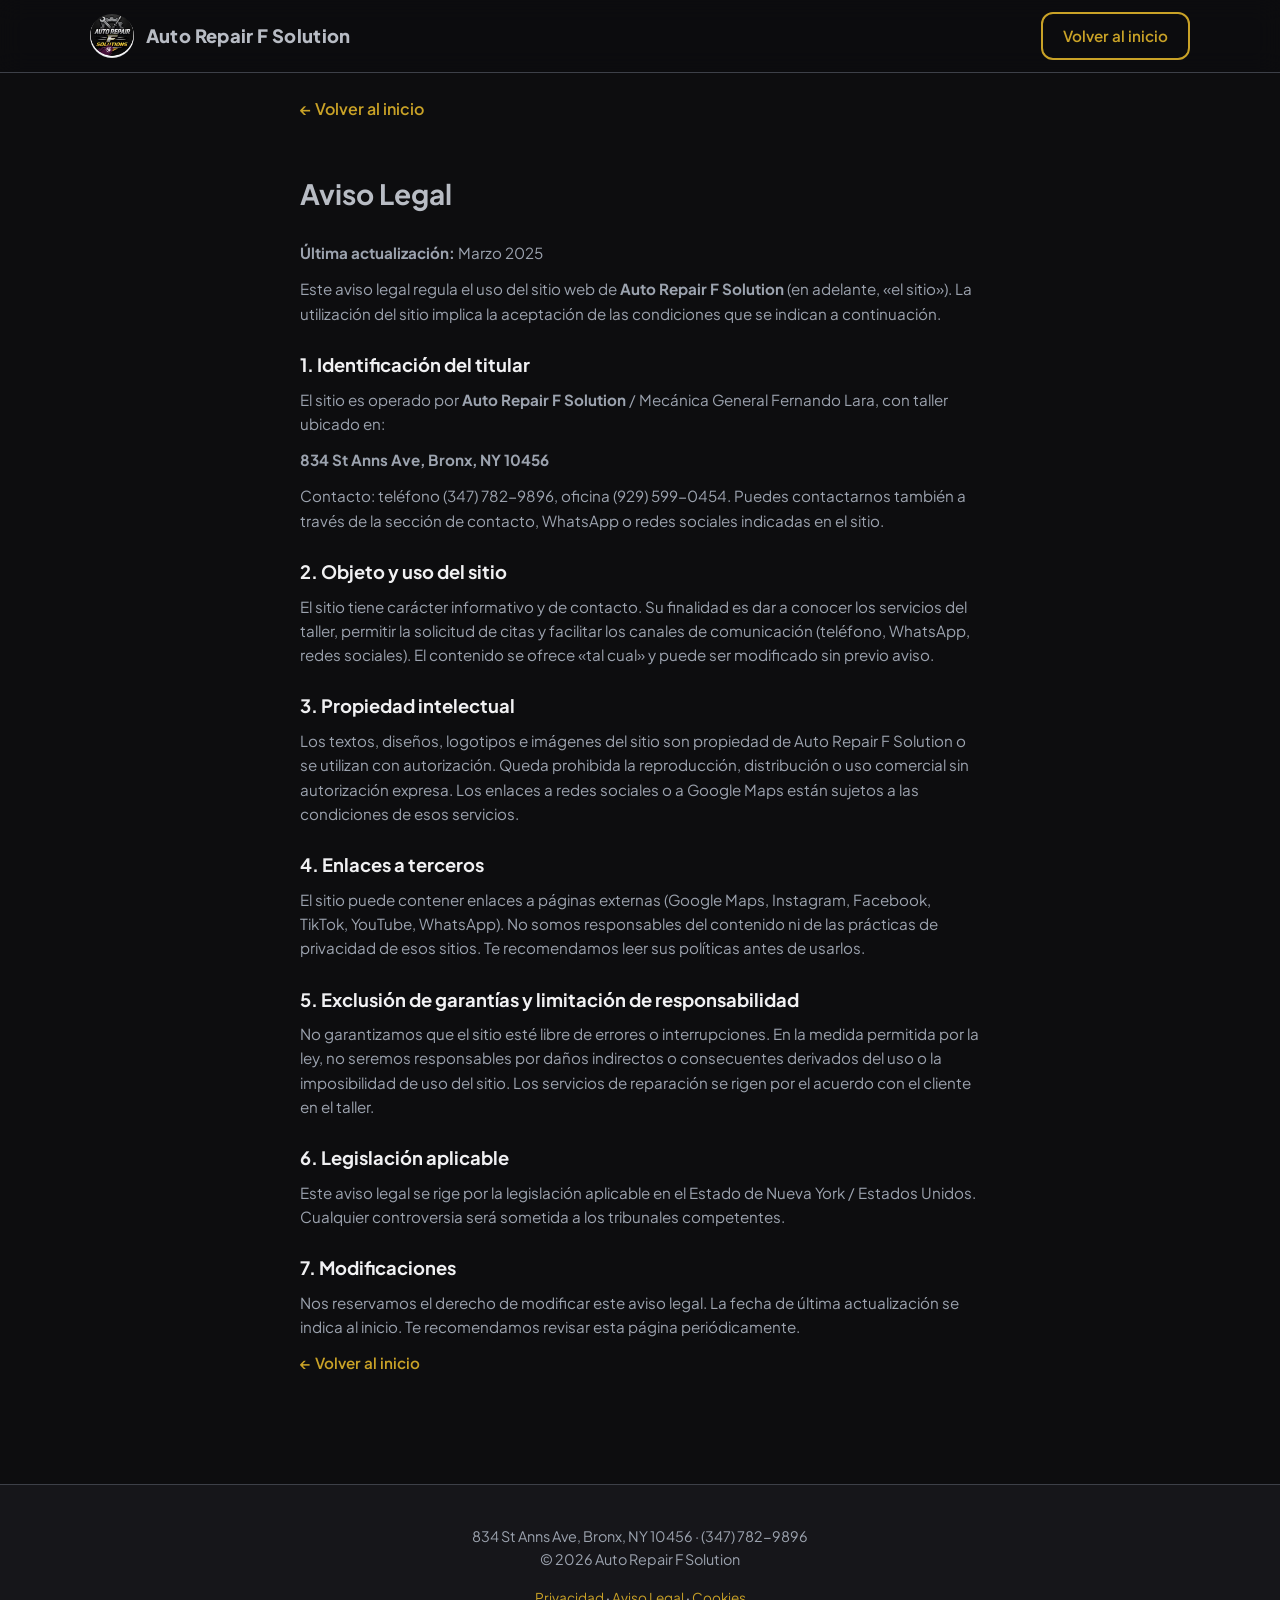
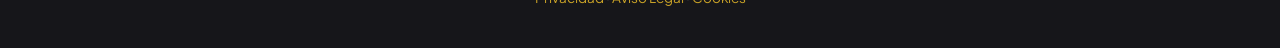
<file: aviso-legal.html>
<!DOCTYPE html>
<html lang="es">
<head>
  <meta charset="UTF-8" />
  <meta name="viewport" content="width=device-width, initial-scale=1.0" />
  <meta name="description" content="Aviso Legal - Auto Repair F Solution" />
  <title>Aviso Legal | Auto Repair F Solution</title>
  <link rel="preconnect" href="https://fonts.googleapis.com" />
  <link rel="preconnect" href="https://fonts.gstatic.com" crossorigin />
  <link href="https://fonts.googleapis.com/css2?family=Plus+Jakarta+Sans:wght@400;500;600;700&display=swap" rel="stylesheet" />
  <link rel="stylesheet" href="styles.css" />
  <style>
    .legal-page { padding: 6rem 0 4rem; }
    .legal-page .container { max-width: 720px; }
    .legal-page h1 { font-size: 1.75rem; margin-bottom: 1.5rem; color: var(--color-silver); }
    .legal-page h2 { font-size: 1.15rem; margin: 1.5rem 0 0.5rem; color: var(--color-text); }
    .legal-page p, .legal-page li { color: var(--color-text-muted); margin: 0 0 0.75rem; font-size: 0.95rem; }
    .legal-page ul { padding-left: 1.25rem; margin: 0 0 1rem; }
    .legal-page li { list-style: disc; }
    .legal-back { display: inline-flex; align-items: center; gap: 0.5rem; margin-bottom: 2rem; color: var(--color-primary); font-weight: 600; }
    .legal-back:hover { color: var(--color-primary-hover); }
  </style>
</head>
<body>
  <header class="header">
    <div class="container header-inner">
      <a href="index.html" class="logo">
        <img src="assets/logo.png" alt="" class="logo-img" onerror="this.style.display='none'" />
        <span class="logo-text">Auto Repair F Solution</span>
      </a>
      <a href="index.html" class="btn btn-outline">Volver al inicio</a>
    </div>
  </header>

  <main class="legal-page">
    <div class="container">
      <a href="index.html" class="legal-back">← Volver al inicio</a>
      <h1>Aviso Legal</h1>
      <p><strong>Última actualización:</strong> Marzo 2025</p>

      <p>Este aviso legal regula el uso del sitio web de <strong>Auto Repair F Solution</strong> (en adelante, «el sitio»). La utilización del sitio implica la aceptación de las condiciones que se indican a continuación.</p>

      <h2>1. Identificación del titular</h2>
      <p>El sitio es operado por <strong>Auto Repair F Solution</strong> / Mecánica General Fernando Lara, con taller ubicado en:</p>
      <p><strong>834 St Anns Ave, Bronx, NY 10456</strong></p>
      <p>Contacto: teléfono (347) 782-9896, oficina (929) 599-0454. Puedes contactarnos también a través de la sección de contacto, WhatsApp o redes sociales indicadas en el sitio.</p>

      <h2>2. Objeto y uso del sitio</h2>
      <p>El sitio tiene carácter informativo y de contacto. Su finalidad es dar a conocer los servicios del taller, permitir la solicitud de citas y facilitar los canales de comunicación (teléfono, WhatsApp, redes sociales). El contenido se ofrece «tal cual» y puede ser modificado sin previo aviso.</p>

      <h2>3. Propiedad intelectual</h2>
      <p>Los textos, diseños, logotipos e imágenes del sitio son propiedad de Auto Repair F Solution o se utilizan con autorización. Queda prohibida la reproducción, distribución o uso comercial sin autorización expresa. Los enlaces a redes sociales o a Google Maps están sujetos a las condiciones de esos servicios.</p>

      <h2>4. Enlaces a terceros</h2>
      <p>El sitio puede contener enlaces a páginas externas (Google Maps, Instagram, Facebook, TikTok, YouTube, WhatsApp). No somos responsables del contenido ni de las prácticas de privacidad de esos sitios. Te recomendamos leer sus políticas antes de usarlos.</p>

      <h2>5. Exclusión de garantías y limitación de responsabilidad</h2>
      <p>No garantizamos que el sitio esté libre de errores o interrupciones. En la medida permitida por la ley, no seremos responsables por daños indirectos o consecuentes derivados del uso o la imposibilidad de uso del sitio. Los servicios de reparación se rigen por el acuerdo con el cliente en el taller.</p>

      <h2>6. Legislación aplicable</h2>
      <p>Este aviso legal se rige por la legislación aplicable en el Estado de Nueva York / Estados Unidos. Cualquier controversia será sometida a los tribunales competentes.</p>

      <h2>7. Modificaciones</h2>
      <p>Nos reservamos el derecho de modificar este aviso legal. La fecha de última actualización se indica al inicio. Te recomendamos revisar esta página periódicamente.</p>

      <p><a href="index.html" class="legal-back">← Volver al inicio</a></p>
    </div>
  </main>

  <footer class="footer">
    <div class="container">
      <div class="footer-inner">
        <p class="footer-address">834 St Anns Ave, Bronx, NY 10456 · (347) 782-9896</p>
        <p class="footer-copy">© <span id="year"></span> Auto Repair F Solution</p>
        <p class="footer-legal-links">
          <a href="privacidad.html">Privacidad</a> ·
          <a href="aviso-legal.html">Aviso Legal</a> ·
          <a href="cookies.html">Cookies</a>
        </p>
      </div>
    </div>
  </footer>
  <script>document.getElementById('year').textContent = new Date().getFullYear();</script>
</body>
</html>
</file>
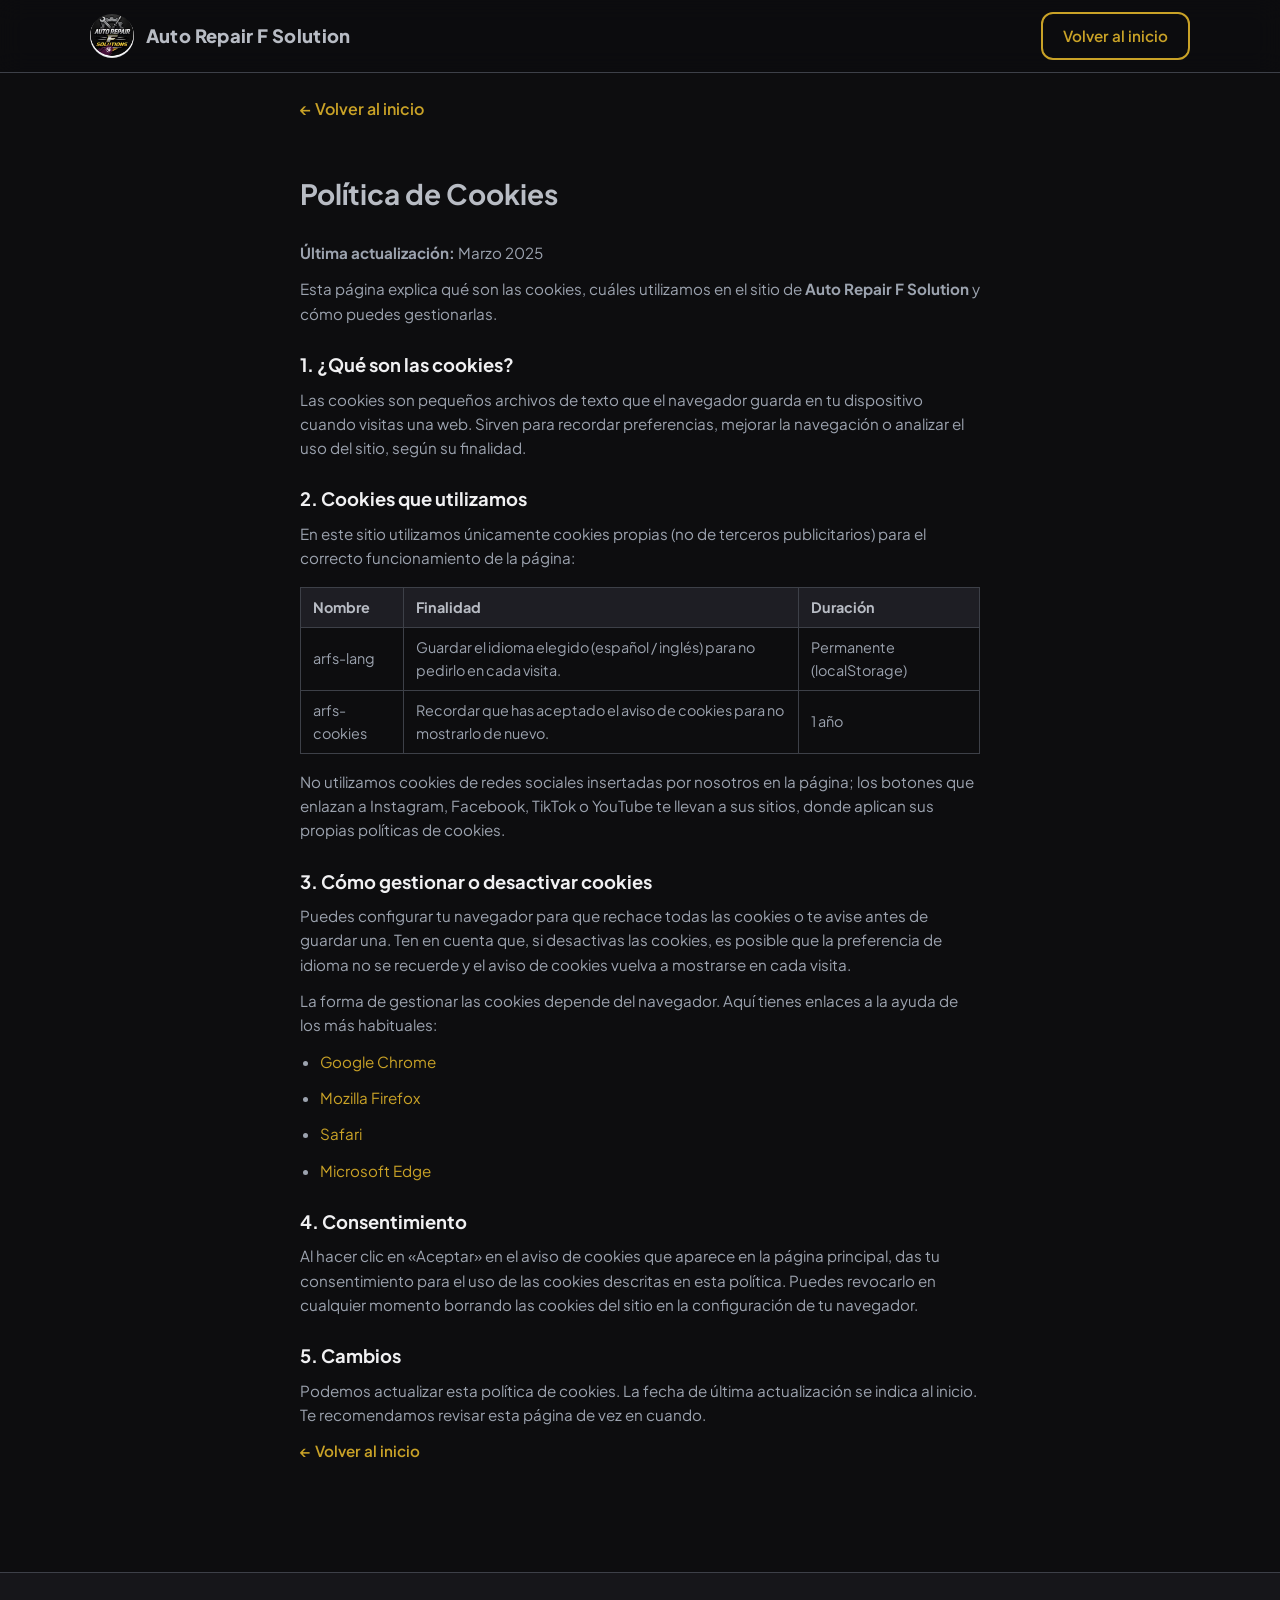
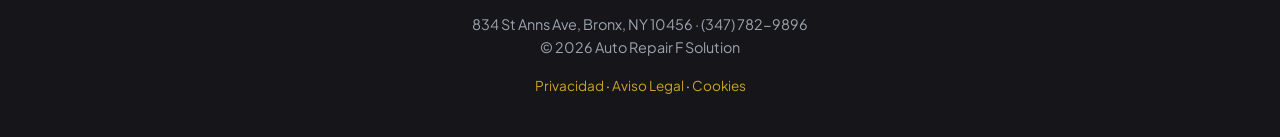
<file: cookies.html>
<!DOCTYPE html>
<html lang="es">
<head>
  <meta charset="UTF-8" />
  <meta name="viewport" content="width=device-width, initial-scale=1.0" />
  <meta name="description" content="Política de Cookies - Auto Repair F Solution" />
  <title>Política de Cookies | Auto Repair F Solution</title>
  <link rel="preconnect" href="https://fonts.googleapis.com" />
  <link rel="preconnect" href="https://fonts.gstatic.com" crossorigin />
  <link href="https://fonts.googleapis.com/css2?family=Plus+Jakarta+Sans:wght@400;500;600;700&display=swap" rel="stylesheet" />
  <link rel="stylesheet" href="styles.css" />
  <style>
    .legal-page { padding: 6rem 0 4rem; }
    .legal-page .container { max-width: 720px; }
    .legal-page h1 { font-size: 1.75rem; margin-bottom: 1.5rem; color: var(--color-silver); }
    .legal-page h2 { font-size: 1.15rem; margin: 1.5rem 0 0.5rem; color: var(--color-text); }
    .legal-page p, .legal-page li { color: var(--color-text-muted); margin: 0 0 0.75rem; font-size: 0.95rem; }
    .legal-page ul { padding-left: 1.25rem; margin: 0 0 1rem; }
    .legal-page li { list-style: disc; }
    .legal-back { display: inline-flex; align-items: center; gap: 0.5rem; margin-bottom: 2rem; color: var(--color-primary); font-weight: 600; }
    .legal-back:hover { color: var(--color-primary-hover); }
    .legal-page table { width: 100%; border-collapse: collapse; margin: 1rem 0; font-size: 0.9rem; }
    .legal-page th, .legal-page td { border: 1px solid var(--color-border); padding: 0.5rem 0.75rem; text-align: left; color: var(--color-text-muted); }
    .legal-page th { background: var(--color-surface-2); color: var(--color-silver); }
  </style>
</head>
<body>
  <header class="header">
    <div class="container header-inner">
      <a href="index.html" class="logo">
        <img src="assets/logo.png" alt="" class="logo-img" onerror="this.style.display='none'" />
        <span class="logo-text">Auto Repair F Solution</span>
      </a>
      <a href="index.html" class="btn btn-outline">Volver al inicio</a>
    </div>
  </header>

  <main class="legal-page">
    <div class="container">
      <a href="index.html" class="legal-back">← Volver al inicio</a>
      <h1>Política de Cookies</h1>
      <p><strong>Última actualización:</strong> Marzo 2025</p>

      <p>Esta página explica qué son las cookies, cuáles utilizamos en el sitio de <strong>Auto Repair F Solution</strong> y cómo puedes gestionarlas.</p>

      <h2>1. ¿Qué son las cookies?</h2>
      <p>Las cookies son pequeños archivos de texto que el navegador guarda en tu dispositivo cuando visitas una web. Sirven para recordar preferencias, mejorar la navegación o analizar el uso del sitio, según su finalidad.</p>

      <h2>2. Cookies que utilizamos</h2>
      <p>En este sitio utilizamos únicamente cookies propias (no de terceros publicitarios) para el correcto funcionamiento de la página:</p>

      <table>
        <thead>
          <tr>
            <th>Nombre</th>
            <th>Finalidad</th>
            <th>Duración</th>
          </tr>
        </thead>
        <tbody>
          <tr>
            <td>arfs-lang</td>
            <td>Guardar el idioma elegido (español / inglés) para no pedirlo en cada visita.</td>
            <td>Permanente (localStorage)</td>
          </tr>
          <tr>
            <td>arfs-cookies</td>
            <td>Recordar que has aceptado el aviso de cookies para no mostrarlo de nuevo.</td>
            <td>1 año</td>
          </tr>
        </tbody>
      </table>

      <p>No utilizamos cookies de redes sociales insertadas por nosotros en la página; los botones que enlazan a Instagram, Facebook, TikTok o YouTube te llevan a sus sitios, donde aplican sus propias políticas de cookies.</p>

      <h2>3. Cómo gestionar o desactivar cookies</h2>
      <p>Puedes configurar tu navegador para que rechace todas las cookies o te avise antes de guardar una. Ten en cuenta que, si desactivas las cookies, es posible que la preferencia de idioma no se recuerde y el aviso de cookies vuelva a mostrarse en cada visita.</p>
      <p>La forma de gestionar las cookies depende del navegador. Aquí tienes enlaces a la ayuda de los más habituales:</p>
      <ul>
        <li><a href="https://support.google.com/chrome/answer/95647" target="_blank" rel="noopener" style="color: var(--color-primary);">Google Chrome</a></li>
        <li><a href="https://support.mozilla.org/es/kb/habilitar-y-deshabilitar-cookies" target="_blank" rel="noopener" style="color: var(--color-primary);">Mozilla Firefox</a></li>
        <li><a href="https://support.apple.com/es-es/guide/safari/sfri11471/mac" target="_blank" rel="noopener" style="color: var(--color-primary);">Safari</a></li>
        <li><a href="https://support.microsoft.com/es-es/microsoft-edge/eliminar-las-cookies-en-microsoft-edge-63947406-40ac-c3b8-57b9-2a946a29ae09" target="_blank" rel="noopener" style="color: var(--color-primary);">Microsoft Edge</a></li>
      </ul>

      <h2>4. Consentimiento</h2>
      <p>Al hacer clic en «Aceptar» en el aviso de cookies que aparece en la página principal, das tu consentimiento para el uso de las cookies descritas en esta política. Puedes revocarlo en cualquier momento borrando las cookies del sitio en la configuración de tu navegador.</p>

      <h2>5. Cambios</h2>
      <p>Podemos actualizar esta política de cookies. La fecha de última actualización se indica al inicio. Te recomendamos revisar esta página de vez en cuando.</p>

      <p><a href="index.html" class="legal-back">← Volver al inicio</a></p>
    </div>
  </main>

  <footer class="footer">
    <div class="container">
      <div class="footer-inner">
        <p class="footer-address">834 St Anns Ave, Bronx, NY 10456 · (347) 782-9896</p>
        <p class="footer-copy">© <span id="year"></span> Auto Repair F Solution</p>
        <p class="footer-legal-links">
          <a href="privacidad.html">Privacidad</a> ·
          <a href="aviso-legal.html">Aviso Legal</a> ·
          <a href="cookies.html">Cookies</a>
        </p>
      </div>
    </div>
  </footer>
  <script>document.getElementById('year').textContent = new Date().getFullYear();</script>
</body>
</html>
</file>
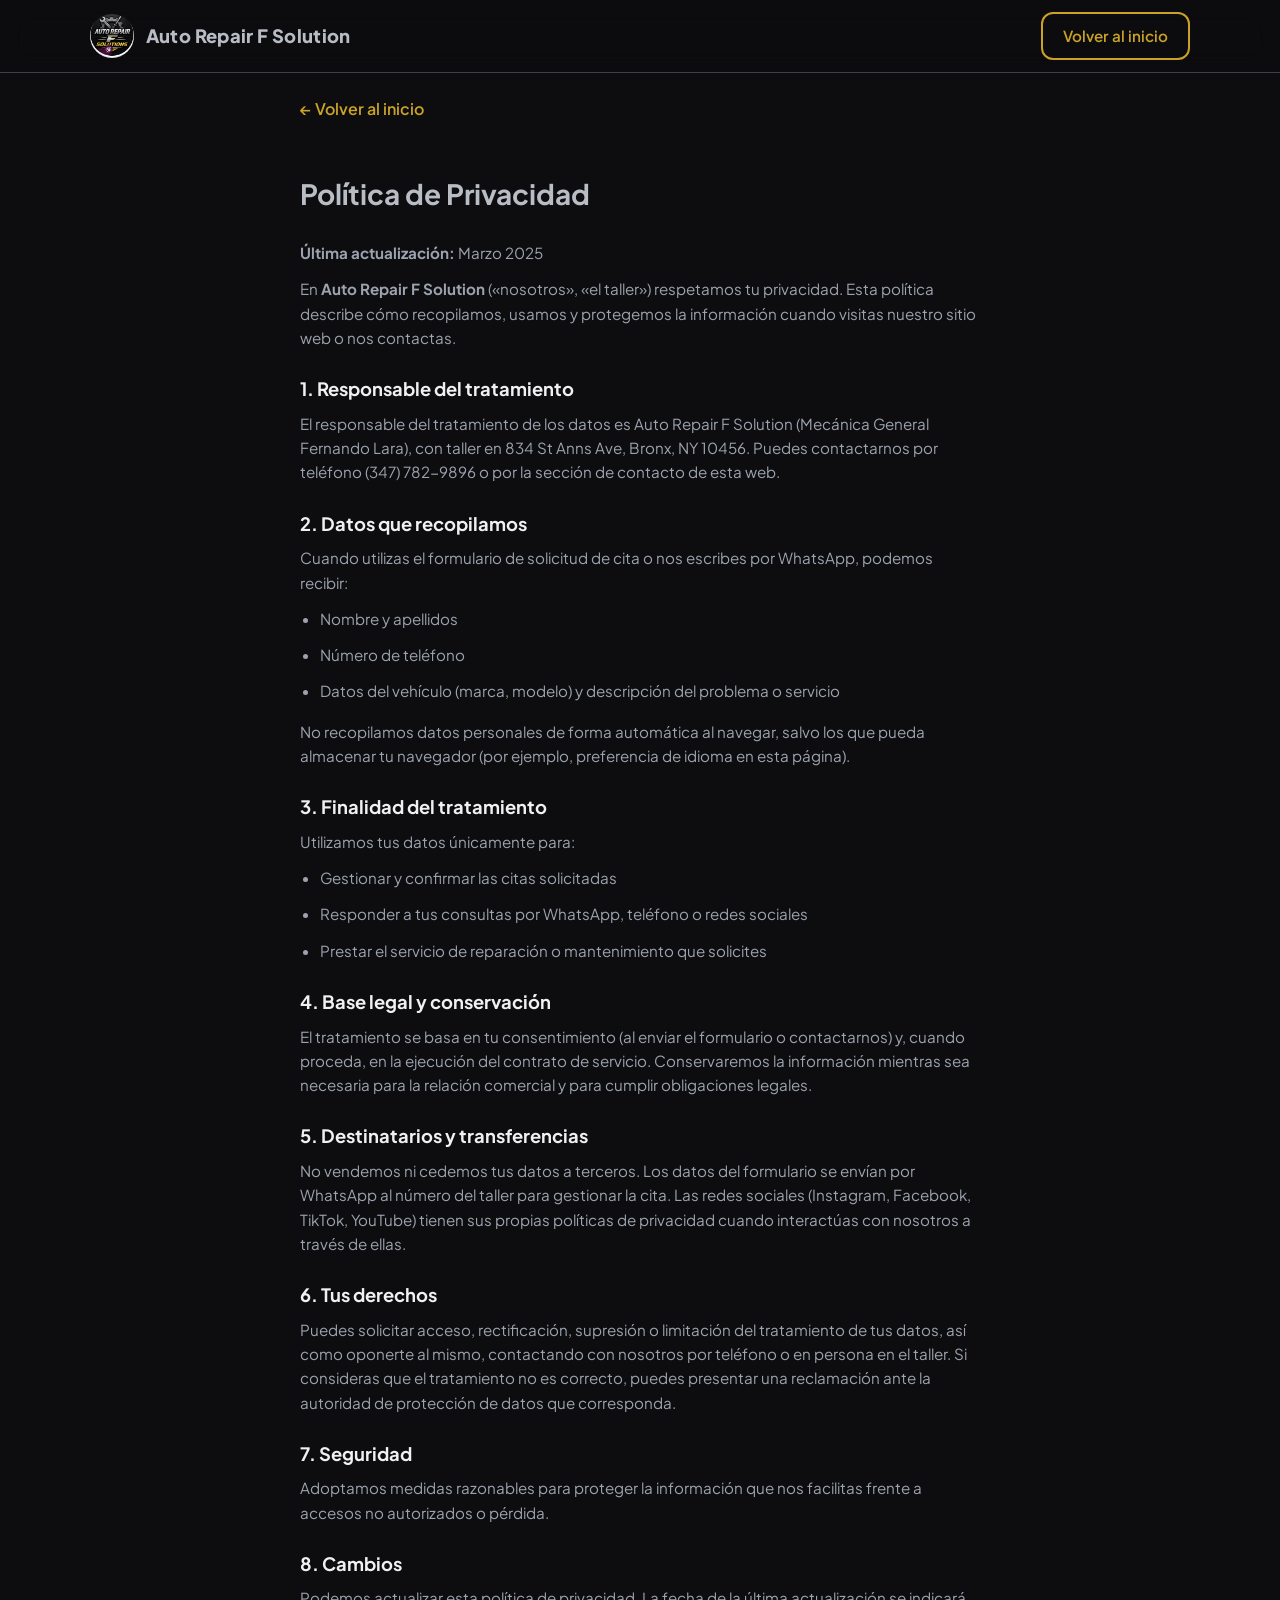
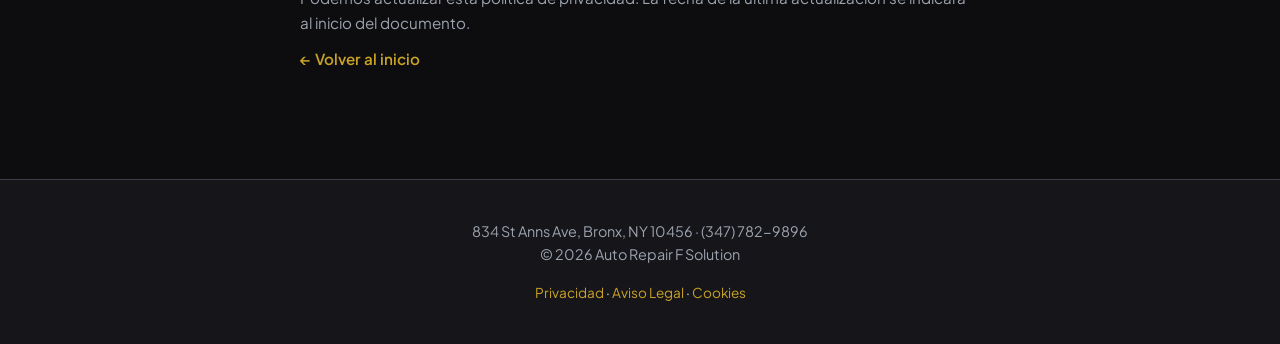
<file: privacidad.html>
<!DOCTYPE html>
<html lang="es">
<head>
  <meta charset="UTF-8" />
  <meta name="viewport" content="width=device-width, initial-scale=1.0" />
  <meta name="description" content="Política de Privacidad - Auto Repair F Solution" />
  <title>Política de Privacidad | Auto Repair F Solution</title>
  <link rel="preconnect" href="https://fonts.googleapis.com" />
  <link rel="preconnect" href="https://fonts.gstatic.com" crossorigin />
  <link href="https://fonts.googleapis.com/css2?family=Plus+Jakarta+Sans:wght@400;500;600;700&display=swap" rel="stylesheet" />
  <link rel="stylesheet" href="styles.css" />
  <style>
    .legal-page { padding: 6rem 0 4rem; }
    .legal-page .container { max-width: 720px; }
    .legal-page h1 { font-size: 1.75rem; margin-bottom: 1.5rem; color: var(--color-silver); }
    .legal-page h2 { font-size: 1.15rem; margin: 1.5rem 0 0.5rem; color: var(--color-text); }
    .legal-page p, .legal-page li { color: var(--color-text-muted); margin: 0 0 0.75rem; font-size: 0.95rem; }
    .legal-page ul { padding-left: 1.25rem; margin: 0 0 1rem; }
    .legal-page li { list-style: disc; }
    .legal-back { display: inline-flex; align-items: center; gap: 0.5rem; margin-bottom: 2rem; color: var(--color-primary); font-weight: 600; }
    .legal-back:hover { color: var(--color-primary-hover); }
  </style>
</head>
<body>
  <header class="header">
    <div class="container header-inner">
      <a href="index.html" class="logo">
        <img src="assets/logo.png" alt="" class="logo-img" onerror="this.style.display='none'" />
        <span class="logo-text">Auto Repair F Solution</span>
      </a>
      <a href="index.html" class="btn btn-outline">Volver al inicio</a>
    </div>
  </header>

  <main class="legal-page">
    <div class="container">
      <a href="index.html" class="legal-back">← Volver al inicio</a>
      <h1>Política de Privacidad</h1>
      <p><strong>Última actualización:</strong> Marzo 2025</p>

      <p>En <strong>Auto Repair F Solution</strong> («nosotros», «el taller») respetamos tu privacidad. Esta política describe cómo recopilamos, usamos y protegemos la información cuando visitas nuestro sitio web o nos contactas.</p>

      <h2>1. Responsable del tratamiento</h2>
      <p>El responsable del tratamiento de los datos es Auto Repair F Solution (Mecánica General Fernando Lara), con taller en 834 St Anns Ave, Bronx, NY 10456. Puedes contactarnos por teléfono (347) 782-9896 o por la sección de contacto de esta web.</p>

      <h2>2. Datos que recopilamos</h2>
      <p>Cuando utilizas el formulario de solicitud de cita o nos escribes por WhatsApp, podemos recibir:</p>
      <ul>
        <li>Nombre y apellidos</li>
        <li>Número de teléfono</li>
        <li>Datos del vehículo (marca, modelo) y descripción del problema o servicio</li>
      </ul>
      <p>No recopilamos datos personales de forma automática al navegar, salvo los que pueda almacenar tu navegador (por ejemplo, preferencia de idioma en esta página).</p>

      <h2>3. Finalidad del tratamiento</h2>
      <p>Utilizamos tus datos únicamente para:</p>
      <ul>
        <li>Gestionar y confirmar las citas solicitadas</li>
        <li>Responder a tus consultas por WhatsApp, teléfono o redes sociales</li>
        <li>Prestar el servicio de reparación o mantenimiento que solicites</li>
      </ul>

      <h2>4. Base legal y conservación</h2>
      <p>El tratamiento se basa en tu consentimiento (al enviar el formulario o contactarnos) y, cuando proceda, en la ejecución del contrato de servicio. Conservaremos la información mientras sea necesaria para la relación comercial y para cumplir obligaciones legales.</p>

      <h2>5. Destinatarios y transferencias</h2>
      <p>No vendemos ni cedemos tus datos a terceros. Los datos del formulario se envían por WhatsApp al número del taller para gestionar la cita. Las redes sociales (Instagram, Facebook, TikTok, YouTube) tienen sus propias políticas de privacidad cuando interactúas con nosotros a través de ellas.</p>

      <h2>6. Tus derechos</h2>
      <p>Puedes solicitar acceso, rectificación, supresión o limitación del tratamiento de tus datos, así como oponerte al mismo, contactando con nosotros por teléfono o en persona en el taller. Si consideras que el tratamiento no es correcto, puedes presentar una reclamación ante la autoridad de protección de datos que corresponda.</p>

      <h2>7. Seguridad</h2>
      <p>Adoptamos medidas razonables para proteger la información que nos facilitas frente a accesos no autorizados o pérdida.</p>

      <h2>8. Cambios</h2>
      <p>Podemos actualizar esta política de privacidad. La fecha de la última actualización se indicará al inicio del documento.</p>

      <p><a href="index.html" class="legal-back">← Volver al inicio</a></p>
    </div>
  </main>

  <footer class="footer">
    <div class="container">
      <div class="footer-inner">
        <p class="footer-address">834 St Anns Ave, Bronx, NY 10456 · (347) 782-9896</p>
        <p class="footer-copy">© <span id="year"></span> Auto Repair F Solution</p>
        <p class="footer-legal-links">
          <a href="privacidad.html">Privacidad</a> ·
          <a href="aviso-legal.html">Aviso Legal</a> ·
          <a href="cookies.html">Cookies</a>
        </p>
      </div>
    </div>
  </footer>
  <script>document.getElementById('year').textContent = new Date().getFullYear();</script>
</body>
</html>
</file>
<file: styles.css>
/* ===== Variables (paleta del logo: plateado, dorado, púrpura) ===== */
:root {
  --color-bg: #0d0d0f;
  --color-surface: #16161a;
  --color-surface-2: #1e1e24;
  --color-primary: #c9a227;
  --color-primary-hover: #e5c158;
  --color-accent: #7b3d6d;
  --color-silver: #b8bcc4;
  --color-text: #f0f0f2;
  --color-text-muted: #9ca3af;
  --color-border: #3d4048;
  --font: 'Plus Jakarta Sans', -apple-system, BlinkMacSystemFont, sans-serif;
  --radius: 12px;
  --radius-lg: 20px;
  --shadow: 0 4px 24px rgba(0, 0, 0, 0.35);
  --transition: 0.2s ease;
}

/* ===== Reset & Base ===== */
*, *::before, *::after { box-sizing: border-box; }
html { scroll-behavior: smooth; }
body {
  margin: 0;
  font-family: var(--font);
  font-size: 1rem;
  line-height: 1.6;
  color: var(--color-text);
  background: var(--color-bg);
  -webkit-font-smoothing: antialiased;
  padding-left: env(safe-area-inset-left);
  padding-right: env(safe-area-inset-right);
}
a { color: inherit; text-decoration: none; }
ul { list-style: none; margin: 0; padding: 0; }
img { max-width: 100%; height: auto; display: block; }

/* ===== Layout ===== */
.container {
  width: 100%;
  max-width: 1140px;
  margin: 0 auto;
  padding: 0 1.25rem;
}

/* ===== Header ===== */
.header {
  position: fixed;
  top: 0;
  left: 0;
  right: 0;
  z-index: 100;
  background: rgba(13, 13, 15, 0.92);
  backdrop-filter: blur(12px);
  border-bottom: 1px solid var(--color-border);
}
.header-inner {
  display: flex;
  align-items: center;
  justify-content: space-between;
  height: 72px;
}
.logo {
  display: flex;
  align-items: center;
  gap: 0.75rem;
  font-weight: 700;
  font-size: 1.15rem;
}
.logo-img {
  height: 44px;
  width: auto;
  max-height: 44px;
  display: block;
  border-radius: 50%;
  image-rendering: high-quality;
  image-rendering: -webkit-optimize-contrast;
  object-fit: contain;
}
.logo-fallback {
  display: none;
  font-size: 1.5rem;
}
.logo-fallback.show { display: inline; }
.logo-text { color: var(--color-silver); font-weight: 800; letter-spacing: 0.02em; }
.nav ul {
  display: flex;
  gap: 2rem;
}
.nav a {
  color: var(--color-text-muted);
  font-weight: 500;
  transition: color var(--transition);
}
.nav a:hover { color: var(--color-primary); }
.nav-cta-mobile {
  display: none;
}
.header-actions {
  display: flex;
  align-items: center;
  gap: 1.25rem;
}
.lang-switcher {
  display: flex;
  align-items: center;
  gap: 0.25rem;
  background: var(--color-surface-2);
  border: 1px solid var(--color-border);
  border-radius: var(--radius);
  padding: 0.2rem;
}
.lang-btn {
  padding: 0.4rem 0.65rem;
  font-family: var(--font);
  font-size: 0.8rem;
  font-weight: 700;
  letter-spacing: 0.03em;
  color: var(--color-text-muted);
  background: transparent;
  border: none;
  border-radius: 6px;
  cursor: pointer;
  transition: color var(--transition), background var(--transition);
}
.lang-btn:hover {
  color: var(--color-text);
}
.lang-btn.active {
  color: var(--color-primary);
  background: var(--color-bg);
  box-shadow: 0 1px 3px rgba(0,0,0,0.2);
}
.lang-divider {
  color: var(--color-border);
  font-weight: 400;
  user-select: none;
}
.btn {
  display: inline-flex;
  align-items: center;
  justify-content: center;
  padding: 0.6rem 1.25rem;
  font-family: var(--font);
  font-weight: 600;
  font-size: 0.95rem;
  border-radius: var(--radius);
  border: none;
  cursor: pointer;
  transition: background var(--transition), color var(--transition), transform var(--transition);
}
.btn-header {
  background: var(--color-primary);
  color: #fff;
}
.btn-header:hover {
  background: var(--color-primary-hover);
  color: #fff;
}
.btn-primary {
  background: var(--color-primary);
  color: #fff;
}
.btn-primary:hover {
  background: var(--color-primary-hover);
  color: #fff;
  transform: translateY(-1px);
}
.btn-outline {
  background: transparent;
  color: var(--color-primary);
  border: 2px solid var(--color-primary);
}
.btn-outline:hover {
  background: var(--color-primary);
  color: #fff;
}
.btn-block { width: 100%; }
.menu-toggle {
  display: none;
  flex-direction: column;
  gap: 5px;
  background: none;
  border: none;
  cursor: pointer;
  padding: 8px;
}
.menu-toggle span {
  width: 24px;
  height: 2px;
  background: var(--color-text);
  border-radius: 1px;
}

/* ===== Hero ===== */
.hero {
  position: relative;
  min-height: 90vh;
  display: flex;
  align-items: center;
  padding: 8rem 0 4rem;
  overflow: hidden;
}
.hero-bg {
  position: absolute;
  inset: 0;
  background: linear-gradient(135deg, var(--color-bg) 0%, var(--color-surface) 50%, #1a1518 100%);
  z-index: 0;
}
.hero-bg::after {
  content: '';
  position: absolute;
  inset: 0;
  background: radial-gradient(ellipse 80% 50% at 70% 50%, rgba(201, 162, 39, 0.08) 0%, transparent 50%),
    radial-gradient(ellipse 60% 40% at 20% 80%, rgba(123, 61, 109, 0.06) 0%, transparent 50%);
  pointer-events: none;
}
.hero-logo-wrap {
  position: absolute;
  top: 50%;
  right: 8%;
  transform: translateY(-50%);
  z-index: 0;
  opacity: 0.18;
  pointer-events: none;
}
.hero-logo {
  max-height: clamp(140px, 20vw, 220px);
  width: auto;
  height: auto;
  display: block;
  filter: drop-shadow(0 0 30px rgba(201, 162, 39, 0.2));
  image-rendering: high-quality;
  image-rendering: -webkit-optimize-contrast;
  object-fit: contain;
}
.hero-content {
  position: relative;
  z-index: 1;
  max-width: 640px;
}
.hero-badge {
  display: inline-block;
  padding: 0.35rem 0.85rem;
  background: var(--color-surface-2);
  border: 1px solid var(--color-border);
  border-radius: 100px;
  font-size: 0.85rem;
  color: var(--color-silver);
  margin-bottom: 1.25rem;
}
.hero h1 {
  font-size: clamp(2.25rem, 5vw, 3.5rem);
  font-weight: 800;
  line-height: 1.15;
  margin: 0 0 1rem;
  letter-spacing: -0.02em;
  color: var(--color-text);
  text-shadow: 0 0 40px rgba(201, 162, 39, 0.15);
}
.hero-sub {
  font-size: 1.15rem;
  color: var(--color-text-muted);
  margin: 0 0 1.5rem;
  max-width: 520px;
}
/* Barra Call Now + WhatsApp (conversión talleres) */
.hero-cta-bar {
  display: flex;
  flex-wrap: wrap;
  gap: 1rem;
  margin-bottom: 1.5rem;
}
.btn-cta {
  display: inline-flex;
  align-items: center;
  gap: 0.6rem;
  padding: 0.9rem 1.4rem;
  font-family: var(--font);
  font-weight: 700;
  font-size: 1rem;
  border-radius: var(--radius);
  border: none;
  text-decoration: none;
  transition: transform var(--transition), box-shadow var(--transition);
  flex: 1;
  min-width: 200px;
  justify-content: center;
  flex-direction: column;
  text-align: center;
}
.btn-cta:hover {
  transform: translateY(-2px);
  box-shadow: 0 6px 24px rgba(0, 0, 0, 0.25);
}
.btn-cta-icon {
  font-size: 1.5rem;
  line-height: 1;
}
.btn-cta-text {
  display: block;
  letter-spacing: 0.03em;
}
.btn-cta-num,
.btn-cta-sub {
  display: block;
  font-size: 0.85rem;
  font-weight: 600;
  opacity: 0.95;
}
.btn-cta-call {
  background: var(--color-primary);
  color: #fff;
}
.btn-cta-call:hover { color: #fff; }
.btn-cta-whatsapp {
  background: #25d366;
  color: #fff;
}
.btn-cta-whatsapp:hover { color: #fff; }
.hero-cta {
  display: flex;
  flex-wrap: wrap;
  gap: 1rem;
}

/* ===== Sections ===== */
.section {
  padding: 4.5rem 0;
}
.section-title {
  font-size: clamp(1.75rem, 3vw, 2.25rem);
  font-weight: 800;
  margin: 0 0 0.5rem;
  text-align: center;
  color: var(--color-silver);
  letter-spacing: 0.02em;
}
.section-subtitle {
  text-align: center;
  color: var(--color-text-muted);
  margin: 0 0 2.5rem;
  max-width: 560px;
  margin-left: auto;
  margin-right: auto;
}

/* ===== Services (lista clara para SEO) ===== */
.services-list {
  list-style: none;
  margin: 0;
  padding: 0;
  max-width: 720px;
  margin: 0 auto;
}
.service-list-item {
  display: flex;
  gap: 1.25rem;
  align-items: flex-start;
  padding: 1.25rem 1.5rem;
  background: var(--color-surface);
  border: 1px solid var(--color-border);
  border-radius: var(--radius-lg);
  margin-bottom: 0.75rem;
  transition: border-color var(--transition);
}
.service-list-item:hover {
  border-color: var(--color-primary);
}
.service-list-icon {
  font-size: 1.75rem;
  flex-shrink: 0;
}
.service-list-title {
  margin: 0 0 0.25rem;
  font-size: 1.15rem;
  font-weight: 700;
  color: var(--color-silver);
}
.service-list-desc {
  margin: 0;
  font-size: 0.95rem;
  color: var(--color-text-muted);
  line-height: 1.5;
}

/* ===== Intro: texto + foto al lado (tamaño normal) ===== */
.intro-banner {
  background: var(--color-surface);
  border-top: 1px solid var(--color-border);
  border-bottom: 1px solid var(--color-border);
  padding: 2rem 0;
}
.intro-banner-grid {
  display: grid;
  grid-template-columns: 1fr 1fr;
  gap: 2.5rem;
  align-items: center;
  max-width: 900px;
  margin: 0 auto;
}
.intro-banner-content {
  text-align: left;
}
.intro-tagline {
  font-size: 1.2rem;
  font-weight: 700;
  color: var(--color-silver);
  margin: 0 0 0.5rem;
}
.intro-phones {
  margin: 0 0 0.25rem;
  font-size: 1rem;
  color: var(--color-text-muted);
}
.intro-phones a {
  color: var(--color-primary);
  font-weight: 600;
}
.intro-phones a:hover { text-decoration: underline; }
.intro-sep {
  margin: 0 0.5rem;
  color: var(--color-border);
}
.intro-owner {
  margin: 0;
  font-size: 0.95rem;
  color: var(--color-text-muted);
  font-weight: 600;
}
.intro-banner-img-wrap {
  border-radius: var(--radius-lg);
  overflow: hidden;
  border: 1px solid var(--color-border);
  background: var(--color-surface-2);
  max-width: 360px;
  justify-self: end;
}
.intro-banner-img-wrap.hide { display: none; }
.intro-banner-img {
  width: 100%;
  max-width: 100%;
  height: auto;
  display: block;
  object-fit: contain;
  object-position: center;
  image-rendering: high-quality;
  image-rendering: -webkit-optimize-contrast;
}

/* ===== Sobre nosotros ===== */
.about .section-title { text-align: left; }
.about-logo-wrap {
  margin-bottom: 1rem;
}
.about-logo {
  height: 56px;
  width: auto;
  max-height: 56px;
  display: block;
  border-radius: 50%;
  object-fit: contain;
  image-rendering: high-quality;
  image-rendering: -webkit-optimize-contrast;
}
.about-grid {
  display: grid;
  grid-template-columns: 1fr 1fr;
  gap: 3rem;
  align-items: center;
}
.about-content { max-width: 540px; }
.about-lead {
  font-size: 1.1rem;
  color: var(--color-text-muted);
  margin: 0 0 1rem;
}
.about-content p {
  margin: 0 0 1rem;
  color: var(--color-text-muted);
}
.about-list {
  margin: 0 0 1.5rem;
  padding-left: 1.25rem;
}
.about-list li {
  margin-bottom: 0.5rem;
  color: var(--color-text-muted);
  list-style: disc;
}
.about-visual {
  display: flex;
  flex-direction: column;
  gap: 1.25rem;
}
.about-card {
  background: var(--color-surface);
  border: 1px solid var(--color-border);
  border-radius: var(--radius-lg);
  padding: 1.75rem;
  transition: border-color var(--transition);
}
.about-card:hover { border-color: var(--color-primary); }
.about-stat {
  display: block;
  font-size: 2.5rem;
  font-weight: 800;
  color: var(--color-primary);
  line-height: 1.1;
  margin-bottom: 0.35rem;
  text-shadow: 0 0 20px rgba(201, 162, 39, 0.25);
}
.about-card p {
  margin: 0;
  font-size: 0.95rem;
  color: var(--color-text-muted);
}
.about-card-fernando {
  padding: 0;
  overflow: hidden;
}
.about-card-fernando.hide { display: none; }
.about-fernando-img {
  width: 100%;
  max-width: 100%;
  height: auto;
  display: block;
  object-fit: contain;
  image-rendering: high-quality;
  image-rendering: -webkit-optimize-contrast;
}
.about-fernando-caption {
  margin: 0;
  padding: 0.65rem 1rem;
  font-size: 0.85rem;
  font-weight: 600;
  color: var(--color-text-muted);
  text-align: center;
  background: var(--color-surface-2);
}
.about-team-wrap {
  margin-top: 1rem;
  border-radius: var(--radius-lg);
  overflow: hidden;
  border: 1px solid var(--color-border);
}
.about-team-img {
  width: 100%;
  max-width: 100%;
  height: auto;
  display: block;
  object-fit: contain;
  object-position: center;
  image-rendering: high-quality;
  image-rendering: -webkit-optimize-contrast;
}
.about-team-caption {
  margin: 0;
  padding: 0.75rem 1rem;
  font-size: 0.9rem;
  font-weight: 600;
  color: var(--color-text-muted);
  text-align: center;
  background: var(--color-surface-2);
}
@media (max-width: 768px) {
  .about-grid {
    grid-template-columns: 1fr;
    gap: 2rem;
  }
  .about .section-title { text-align: center; }
  .about-content { max-width: none; }
}

/* ===== Appointment banner ===== */
.appointment-banner {
  background: var(--color-surface);
  border-top: 1px solid var(--color-border);
  border-bottom: 1px solid var(--color-border);
}
.banner-card {
  background: linear-gradient(145deg, var(--color-surface-2) 0%, var(--color-surface) 100%);
  border: 1px solid var(--color-border);
  border-radius: var(--radius-lg);
  padding: 2.5rem;
  max-width: 680px;
  margin: 0 auto;
  box-shadow: var(--shadow);
}
.banner-content {
  margin-bottom: 2rem;
  text-align: center;
}
.form-badge {
  display: inline-block;
  font-size: 0.8rem;
  font-weight: 700;
  text-transform: uppercase;
  letter-spacing: 0.05em;
  color: var(--color-primary);
  margin: 0 0 0.5rem;
}
.banner-content h2 {
  font-size: clamp(1.4rem, 2.5vw, 1.75rem);
  font-weight: 700;
  margin: 0 0 0.5rem;
}
.banner-content p {
  margin: 0;
  color: var(--color-text-muted);
  font-size: 0.95rem;
}
.form-disclaimer {
  margin: 0.75rem 0 0 !important;
  padding: 0.6rem 0.9rem;
  font-size: 0.85rem;
  color: var(--color-silver);
  background: rgba(201, 162, 39, 0.08);
  border-left: 3px solid var(--color-primary);
  border-radius: 0 var(--radius) var(--radius) 0;
  text-align: left;
}
.form-cita {
  display: grid;
  grid-template-columns: 1fr 1fr;
  gap: 1.25rem;
}
.form-row {
  display: flex;
  flex-direction: column;
  gap: 0.35rem;
}
.form-row.full { grid-column: 1 / -1; }
.form-cita label {
  font-size: 0.9rem;
  font-weight: 600;
  color: var(--color-text-muted);
}
.form-cita input,
.form-cita textarea {
  padding: 0.75rem 1rem;
  font-family: var(--font);
  font-size: 1rem;
  color: var(--color-text);
  background: var(--color-bg);
  border: 1px solid var(--color-border);
  border-radius: var(--radius);
  transition: border-color var(--transition);
}
.form-cita input::placeholder,
.form-cita textarea::placeholder {
  color: var(--color-text-muted);
  opacity: 0.8;
}
.form-cita input:focus,
.form-cita textarea:focus {
  outline: none;
  border-color: var(--color-primary);
}
.form-cita textarea {
  resize: vertical;
  min-height: 100px;
}
.form-cita .btn-block {
  grid-column: 1 / -1;
  margin-top: 0.5rem;
  padding: 0.9rem;
}
.form-booking-link-wrap {
  grid-column: 1 / -1;
  text-align: center;
  margin-top: 0.75rem;
}
.form-booking-link {
  font-size: 0.9rem;
  color: var(--color-primary);
  text-decoration: none;
  font-weight: 600;
}
.form-booking-link:hover {
  text-decoration: underline;
}

/* ===== Promociones ===== */
.promo-grid {
  display: grid;
  grid-template-columns: repeat(3, 1fr);
  gap: 1.5rem;
}
.promo-card {
  background: var(--color-surface);
  border: 1px solid var(--color-border);
  border-radius: var(--radius-lg);
  padding: 1.75rem;
  position: relative;
  transition: border-color var(--transition), transform var(--transition);
}
.promo-card:hover {
  border-color: var(--color-primary);
  transform: translateY(-2px);
}
.promo-featured {
  border-color: var(--color-primary);
  background: linear-gradient(145deg, rgba(201, 162, 39, 0.1) 0%, var(--color-surface) 100%);
}
.promo-badge {
  position: absolute;
  top: 1rem;
  right: 1rem;
  font-size: 0.75rem;
  font-weight: 700;
  text-transform: uppercase;
  letter-spacing: 0.05em;
  color: var(--color-primary);
}
.promo-card h3 {
  font-size: 1.2rem;
  font-weight: 700;
  margin: 0 0 0.5rem;
}
.promo-card p {
  margin: 0 0 1rem;
  font-size: 0.95rem;
  color: var(--color-text-muted);
}
.promo-link {
  font-size: 0.9rem;
  font-weight: 600;
  color: var(--color-primary);
}
.promo-link:hover { text-decoration: underline; }
.promo-featured .btn { margin-top: 0.5rem; }
@media (max-width: 900px) {
  .promo-grid {
    grid-template-columns: 1fr;
  }
  .promo-featured { order: -1; }
}

/* ===== ¿Sabías que...? ===== */
.tip-section {
  background: var(--color-surface);
  border-top: 1px solid var(--color-border);
}
.tip-wrap {
  display: grid;
  grid-template-columns: 1fr 1fr;
  gap: 2.5rem;
  align-items: center;
  max-width: 900px;
  margin: 0 auto;
}
.tip-img-wrap {
  border-radius: var(--radius-lg);
  overflow: hidden;
  border: 1px solid var(--color-border);
  background: var(--color-surface-2);
  display: flex;
  align-items: center;
  justify-content: center;
  max-height: 220px;
}
.tip-img-wrap.hide { display: none; }
.tip-img {
  width: 100%;
  max-width: 100%;
  height: auto;
  max-height: 220px;
  display: block;
  object-fit: cover;
  object-position: center top;
  image-rendering: high-quality;
  image-rendering: -webkit-optimize-contrast;
}
.tip-content .section-title { text-align: left; margin-bottom: 1rem; }
.tip-text {
  font-size: 1.1rem;
  color: var(--color-text-muted);
  margin: 0 0 1.5rem;
  line-height: 1.6;
}
.tip-text strong { color: var(--color-primary); }
@media (max-width: 768px) {
  .tip-wrap { grid-template-columns: 1fr; gap: 1.5rem; }
  .tip-content .section-title { text-align: center; }
}

/* ===== Reviews ===== */
.reviews {
  background: var(--color-surface);
  border-top: 1px solid var(--color-border);
}
.reviews-grid {
  display: grid;
  grid-template-columns: repeat(auto-fit, minmax(260px, 1fr));
  gap: 1.5rem;
  max-width: 960px;
  margin: 0 auto;
}
.review-card {
  margin: 0;
  padding: 1.5rem;
  background: var(--color-surface-2);
  border: 1px solid var(--color-border);
  border-radius: var(--radius-lg);
}
.review-stars {
  color: var(--color-primary);
  font-size: 1.25rem;
  letter-spacing: 0.1em;
  margin-bottom: 0.75rem;
}
.review-text {
  margin: 0 0 1rem;
  font-size: 1rem;
  color: var(--color-text);
  font-style: italic;
  line-height: 1.5;
}
.review-author {
  margin: 0;
  font-size: 0.9rem;
  color: var(--color-text-muted);
}
.reviews-google-row {
  max-width: 640px;
  margin: 0 auto 2rem;
  text-align: center;
  padding: 1.25rem 1.5rem;
  background: var(--color-surface-2);
  border: 1px solid var(--color-border);
  border-radius: var(--radius-lg);
}
.reviews-google-note {
  margin: 0 0 1rem;
  font-size: 0.95rem;
  line-height: 1.55;
  color: var(--color-text-muted);
}
.btn-google-reviews {
  display: inline-flex;
  align-items: center;
  justify-content: center;
  gap: 0.5rem;
  padding: 0.65rem 1.25rem;
  background: #fff;
  color: #1a1a1a;
  border: 1px solid #dadce0;
  border-radius: var(--radius);
  font-weight: 600;
  text-decoration: none;
  transition: box-shadow 0.2s, border-color 0.2s;
}
.btn-google-reviews:hover {
  box-shadow: 0 1px 6px rgba(32, 33, 36, 0.28);
  border-color: #dadce0;
  color: #1a1a1a;
}
.btn-google-listing .icon-google-g {
  width: 20px;
  height: 20px;
  flex-shrink: 0;
}
.location-opengov-desc {
  margin: 1.25rem 0 0.5rem;
  font-size: 0.85rem;
  color: var(--color-text-muted);
  line-height: 1.45;
}
.link-opengov {
  display: inline-block;
  font-size: 0.9rem;
  font-weight: 600;
  color: var(--color-primary);
  text-decoration: underline;
  text-underline-offset: 3px;
}
.link-opengov:hover {
  color: var(--color-silver);
}

/* ===== Galería del taller ===== */
.gallery-hint {
  text-align: center;
  font-size: 0.9rem;
  color: var(--color-text-muted);
  margin-bottom: 1.25rem;
}
.gallery-grid {
  display: grid;
  grid-template-columns: repeat(auto-fit, minmax(280px, 1fr));
  gap: 1.25rem;
}
.gallery-item {
  display: block;
  width: 100%;
  padding: 0;
  border: 1px solid var(--color-border);
  border-radius: var(--radius-lg);
  overflow: hidden;
  background: var(--color-surface-2);
  cursor: pointer;
  text-align: left;
  font: inherit;
  color: inherit;
  transition: transform 0.2s ease, box-shadow 0.2s ease;
}
.gallery-item:hover {
  transform: translateY(-2px);
  box-shadow: 0 8px 24px rgba(0,0,0,0.25);
}
.gallery-item:focus {
  outline: 2px solid var(--color-primary);
  outline-offset: 2px;
}
.gallery-item.hide { display: none; }
.gallery-item img {
  width: 100%;
  height: auto;
  max-height: 220px;
  object-fit: cover;
  display: block;
  pointer-events: none;
}
.gallery-caption {
  display: block;
  padding: 0.65rem 1rem;
  font-size: 0.9rem;
  font-weight: 600;
  color: var(--color-text-muted);
  text-align: center;
  background: var(--color-surface);
}
/* Lightbox: ver foto en grande */
.gallery-lightbox {
  position: fixed;
  inset: 0;
  z-index: 9999;
  display: flex;
  align-items: center;
  justify-content: center;
  padding: 1rem;
  box-sizing: border-box;
}
.gallery-lightbox[hidden] {
  display: none;
}
.gallery-lightbox-backdrop {
  position: absolute;
  inset: 0;
  background: rgba(0,0,0,0.9);
  cursor: pointer;
}
.gallery-lightbox-content {
  position: relative;
  max-width: 95vw;
  max-height: 95vh;
  display: flex;
  flex-direction: column;
  align-items: center;
  gap: 1rem;
  z-index: 1;
}
.gallery-lightbox-close {
  align-self: flex-end;
  padding: 0.5rem 1rem;
  background: var(--color-primary);
  color: var(--color-bg);
  border: none;
  border-radius: var(--radius);
  font-weight: 600;
  cursor: pointer;
  transition: opacity 0.2s;
}
.gallery-lightbox-close:hover {
  opacity: 0.9;
}
.gallery-lightbox-img {
  max-width: 100%;
  max-height: 80vh;
  width: auto;
  height: auto;
  object-fit: contain;
  border-radius: var(--radius-lg);
  box-shadow: 0 8px 32px rgba(0,0,0,0.5);
}
.gallery-lightbox-caption {
  margin: 0;
  padding: 0.5rem 1rem;
  font-size: 1rem;
  font-weight: 600;
  color: var(--color-silver);
  text-align: center;
  background: rgba(255,255,255,0.08);
  border-radius: var(--radius);
}

/* ===== Location ===== */
.location-title {
  display: inline-flex;
  align-items: center;
  justify-content: center;
  gap: 0.5rem;
}
.location-title .icon-map {
  width: 28px;
  height: 28px;
  color: var(--color-primary);
  flex-shrink: 0;
}
.btn-with-icon {
  display: inline-flex;
  align-items: center;
  gap: 0.5rem;
}
.icon-map-sm {
  width: 20px;
  height: 20px;
  flex-shrink: 0;
}
.location-grid {
  display: grid;
  grid-template-columns: 1fr 1fr;
  gap: 2.5rem;
  align-items: start;
}
.location-seo {
  text-align: center;
  font-size: 0.9rem;
  color: var(--color-text-muted);
  margin: -0.5rem 0 1.25rem;
}
.location-info .btn-directions {
  margin-top: 1rem;
}
.location-info h3 {
  font-size: 1.35rem;
  font-weight: 700;
  margin: 0 0 1rem;
}
.location-info .address,
.location-info .hours {
  color: var(--color-text-muted);
  margin: 0 0 0.75rem;
}
.phones p {
  margin: 0 0 0.5rem;
  color: var(--color-text-muted);
}
.phones a {
  color: var(--color-primary);
  font-weight: 600;
}
.phones a:hover { text-decoration: underline; }
.location-info .btn { margin-top: 1rem; }
.map-wrap {
  border-radius: var(--radius-lg);
  overflow: hidden;
  border: 1px solid var(--color-border);
  min-height: 320px;
}
.map-wrap iframe {
  width: 100%;
  height: 320px;
  border: none;
}

/* ===== Contact ===== */
.contact-cards {
  display: grid;
  grid-template-columns: repeat(auto-fit, minmax(180px, 1fr));
  gap: 1.25rem;
}
.contact-card {
  display: flex;
  flex-direction: column;
  align-items: center;
  text-align: center;
  padding: 1.75rem 1.25rem;
  background: var(--color-surface);
  border: 1px solid var(--color-border);
  border-radius: var(--radius-lg);
  transition: border-color var(--transition), transform var(--transition);
}
.contact-card:hover {
  border-color: var(--color-primary);
  transform: translateY(-2px);
}
.contact-card:nth-child(3):hover { border-color: var(--color-accent); }
.contact-card:nth-child(4):hover { border-color: var(--color-accent); }
.contact-icon {
  font-size: 2rem;
  margin-bottom: 0.75rem;
}
.contact-card h3 {
  font-size: 1.05rem;
  font-weight: 700;
  margin: 0 0 0.25rem;
}
.contact-card p {
  margin: 0;
  font-size: 0.9rem;
  color: var(--color-text-muted);
}
.link-text {
  margin-top: 0.75rem;
  font-size: 0.85rem;
  color: var(--color-primary);
  font-weight: 600;
}

/* ===== Footer ===== */
.footer {
  padding: 2.5rem 0;
  border-top: 1px solid var(--color-border);
  background: var(--color-surface);
}
.footer-inner {
  text-align: center;
}
.footer-brand {
  display: inline-flex;
  align-items: center;
  gap: 0.6rem;
  font-weight: 700;
  margin-bottom: 0.5rem;
  color: var(--color-silver);
}
.footer-logo {
  height: 40px;
  width: auto;
  max-height: 40px;
  border-radius: 50%;
  object-fit: contain;
  image-rendering: high-quality;
  image-rendering: -webkit-optimize-contrast;
}
.footer-logo-fallback {
  display: none;
  font-size: 1.5rem;
}
.footer-logo-fallback.show { display: inline; }
.footer-address,
.footer-copy {
  margin: 0;
  font-size: 0.9rem;
  color: var(--color-text-muted);
}
.footer-legal-links {
  margin: 1rem 0 0;
  font-size: 0.85rem;
}
.footer-legal-links a {
  color: var(--color-primary);
}
.footer-legal-links a:hover { text-decoration: underline; }

/* ===== Aviso de cookies ===== */
.cookie-banner {
  position: fixed;
  bottom: 0;
  left: 0;
  right: 0;
  z-index: 98;
  padding: 1rem 1.25rem;
  background: var(--color-surface-2);
  border-top: 1px solid var(--color-border);
  box-shadow: 0 -4px 20px rgba(0, 0, 0, 0.3);
  display: none;
}
.cookie-banner.is-visible {
  display: block;
}
.cookie-banner-inner {
  max-width: 1140px;
  margin: 0 auto;
  display: flex;
  flex-wrap: wrap;
  align-items: center;
  justify-content: space-between;
  gap: 1rem;
}
.cookie-banner-text {
  margin: 0;
  font-size: 0.9rem;
  color: var(--color-text-muted);
  flex: 1;
  min-width: 200px;
}
.cookie-banner-text a {
  color: var(--color-primary);
  font-weight: 600;
}
.cookie-banner-text a:hover { text-decoration: underline; }
.cookie-banner-actions {
  display: flex;
  gap: 0.75rem;
  flex-shrink: 0;
}
.cookie-btn-link { padding: 0.5rem 1rem; font-size: 0.9rem; }
@media (max-width: 600px) {
  .cookie-banner-inner { flex-direction: column; align-items: stretch; text-align: center; }
  .cookie-banner-actions { justify-content: center; }
}

/* ===== WhatsApp float ===== */
.whatsapp-float {
  position: fixed;
  bottom: 1.5rem;
  right: 1.5rem;
  z-index: 99;
  padding-left: env(safe-area-inset-right);
  padding-bottom: env(safe-area-inset-bottom);
  display: flex;
  align-items: center;
  gap: 0.5rem;
  padding: 0.85rem 1.25rem;
  background: #25d366;
  color: #fff;
  border-radius: 50px;
  font-weight: 600;
  font-size: 0.95rem;
  box-shadow: 0 4px 20px rgba(37, 211, 102, 0.45);
  transition: transform var(--transition), box-shadow var(--transition);
}
.whatsapp-float:hover {
  transform: scale(1.05);
  box-shadow: 0 6px 24px rgba(37, 211, 102, 0.5);
  color: #fff;
}
.whatsapp-float svg {
  flex-shrink: 0;
}

/* ===== Responsive ===== */
@media (max-width: 900px) {
  .location-grid {
    grid-template-columns: 1fr;
  }
  .map-wrap { min-height: 280px; }
  .map-wrap iframe { height: 280px; }
}
/* ----- Tablet y móvil ----- */
@media (max-width: 768px) {
  .section { padding: 2.5rem 0; }
  .hero {
    min-height: 70vh;
    padding: 6rem 0 3rem;
  }
  .hero h1 { font-size: 1.85rem; }
  .hero-sub { font-size: 1rem; }
  .intro-banner-grid {
    grid-template-columns: 1fr;
    gap: 1.5rem;
    text-align: center;
  }
  .intro-banner-content { text-align: center; }
  .intro-banner-img-wrap {
    max-width: 280px;
    justify-self: center;
  }
  .intro-tagline { font-size: 1.05rem; }
  .intro-phones { font-size: 0.95rem; }
  .nav {
    position: fixed;
    top: 72px;
    left: 0;
    right: 0;
    background: var(--color-surface);
    border-bottom: 1px solid var(--color-border);
    padding: 1.5rem;
    display: none;
  }
  .nav.is-open {
    display: block;
  }
  .nav ul {
    flex-direction: column;
    gap: 0;
  }
  .nav li {
    border-bottom: 1px solid var(--color-border);
  }
  .nav a {
    display: block;
    padding: 1rem 0;
  }
  .nav-cta-mobile {
    border-bottom: none;
    padding: 0.75rem 0 0;
    margin-top: 0.5rem;
    display: flex;
    flex-wrap: wrap;
    gap: 0.75rem;
  }
  .nav-link-call,
  .nav-link-wa {
    flex: 1;
    min-width: 120px;
    padding: 0.75rem 1rem !important;
    border-radius: var(--radius);
    font-weight: 700;
    text-align: center;
  }
  .nav-link-call {
    background: var(--color-primary);
    color: #fff;
  }
  .nav-link-wa {
    background: #25d366;
    color: #fff;
  }
  .nav-link-call:hover,
  .nav-link-wa:hover { color: #fff; opacity: 0.95; }
  .header-actions .btn-header { display: none; }
  .menu-toggle { display: flex; }
  .form-cita {
    grid-template-columns: 1fr;
  }
  .whatsapp-float .whatsapp-float-text {
    display: none;
  }
  .whatsapp-float {
    padding: 1rem;
    border-radius: 50%;
  }
  .hero-logo-wrap { display: none; }
  .tip-wrap {
    grid-template-columns: 1fr;
    gap: 1.5rem;
  }
  .tip-img-wrap { max-height: 160px; }
  .tip-img { max-height: 160px; }
  .banner-card { padding: 1.5rem; }
  .contact-cards {
    grid-template-columns: repeat(2, 1fr);
    gap: 1rem;
  }
  .contact-card { padding: 1.25rem 0.75rem; }
  .footer { padding: 1.75rem 0; }
  .footer-address,
  .footer-copy,
  .footer-legal-links {
    font-size: 0.85rem;
  }
}
/* ----- Móvil pequeño ----- */
@media (max-width: 480px) {
  .section { padding: 2rem 0; }
  .container { padding: 0 1rem; }
  .btn {
    min-height: 44px;
    padding: 0.75rem 1.25rem;
  }
  .hero-cta-bar {
    flex-direction: column;
    gap: 0.75rem;
  }
  .btn-cta {
    min-width: 100%;
    padding: 1rem 1.25rem;
    flex-direction: row;
    justify-content: center;
    text-align: left;
  }
  .btn-cta-icon { font-size: 1.4rem; }
  .hero {
    min-height: 60vh;
    padding: 5rem 0 2.5rem;
  }
  .hero h1 { font-size: 1.6rem; }
  .hero-badge { font-size: 0.8rem; padding: 0.3rem 0.7rem; }
  .intro-banner-img-wrap { max-width: 240px; }
  .tip-img-wrap { max-height: 140px; }
  .tip-img { max-height: 140px; }
  .section-title { font-size: 1.5rem; }
  .section-subtitle { font-size: 0.9rem; margin-bottom: 1.5rem; }
  .services-grid { gap: 1rem; }
  .service-card { padding: 1.25rem; }
  .about-grid { gap: 1.5rem; }
  .about-card { padding: 1.25rem; }
  .tip-wrap { gap: 1rem; }
  .tip-content .section-title { text-align: center; }
  .hero-cta {
    flex-direction: column;
  }
  .hero-cta .btn { width: 100%; }
  .contact-cards {
    grid-template-columns: 1fr;
  }
  .map-wrap { min-height: 240px; }
  .map-wrap iframe { height: 240px; }
  .lang-switcher { padding: 0.15rem; }
  .lang-btn { padding: 0.35rem 0.5rem; font-size: 0.75rem; }
  .whatsapp-float {
    bottom: calc(1rem + env(safe-area-inset-bottom, 0px));
    right: calc(1rem + env(safe-area-inset-right, 0px));
  }
  .cookie-banner {
    padding-bottom: calc(1rem + env(safe-area-inset-bottom, 0px));
  }
}
</file>
